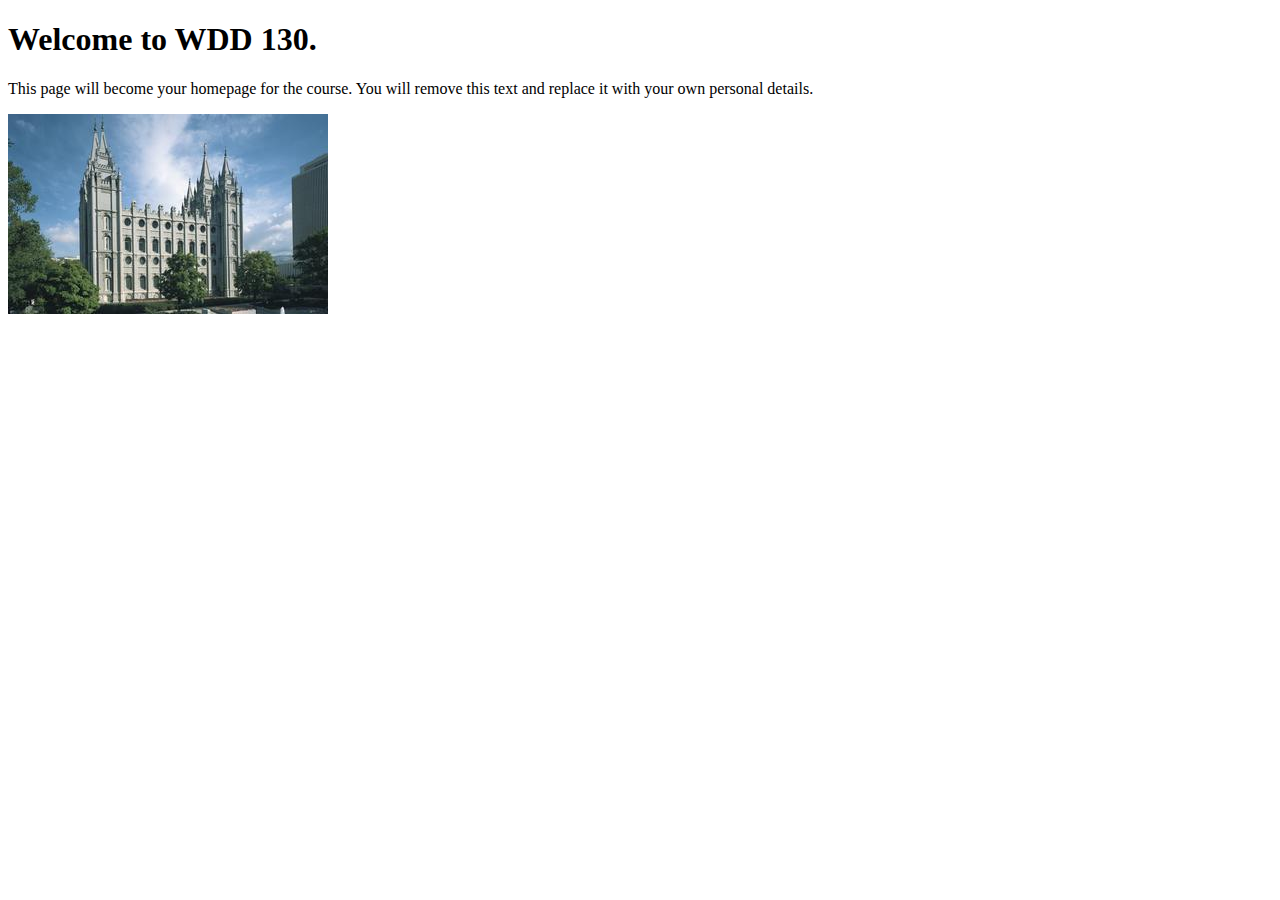
<file: index.html>
<!DOCTYPE html>
<html lang="en">
<head>
    <meta charset="UTF-8">
    <meta name="viewport" content="width=device-width, initial-scale=1.0">
    <title>WDD 130 | Personal Homepage</title>
</head>
<body>
    <h1>Welcome to WDD 130.</h1>
    <p>This page will become your homepage for the course. You will remove this text and replace it with your own personal details.</p>

    <img src="images/salt-lake-temple.jpg" alt="The Salt Lake Temple.">
</body>
</html>
</file>
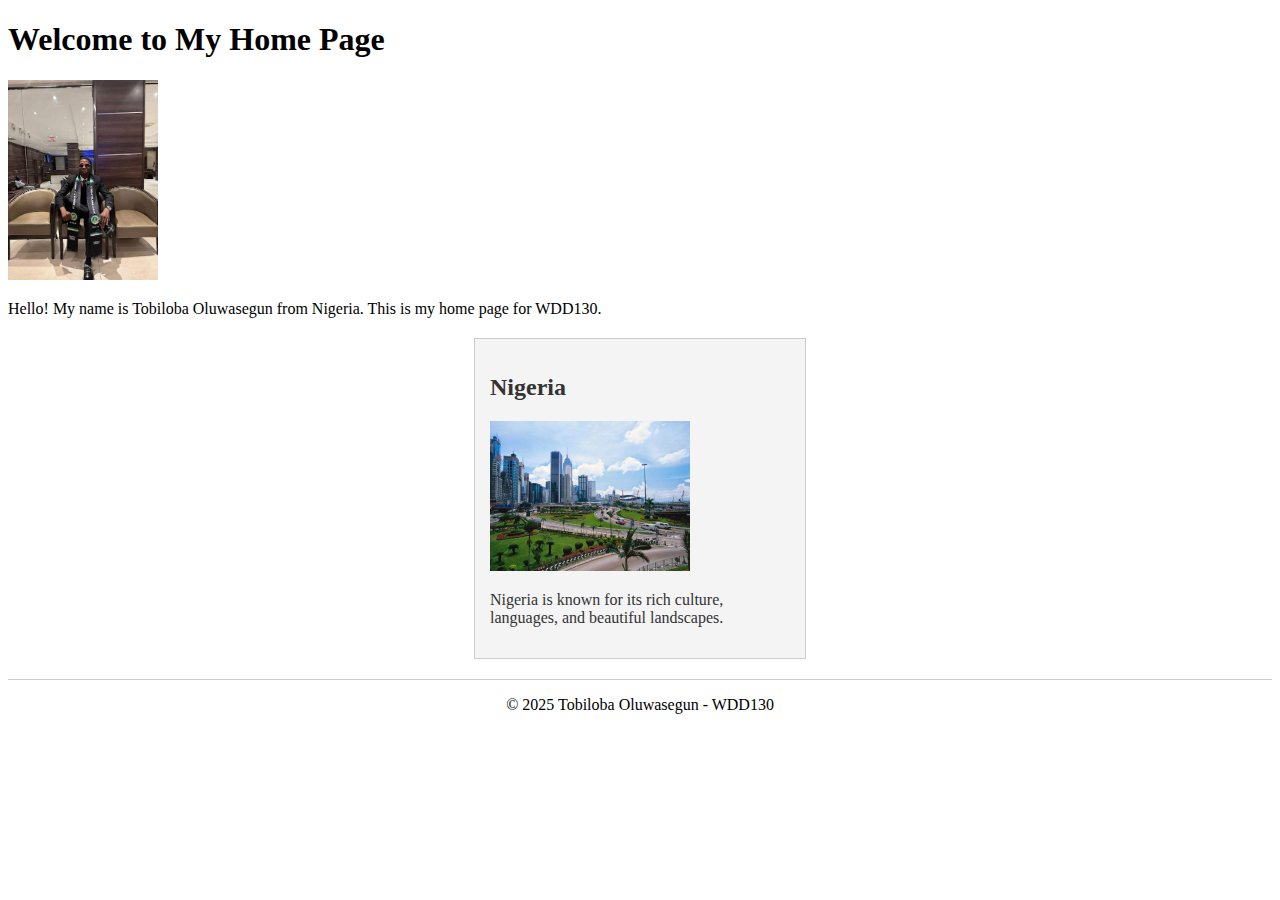
<file: week02/index.html>
<!DOCTYPE html>
<html lang="en">

<head>
    <meta charset="UTF-8">
    <meta name="viewport" content="width=device-width, initial-scale=1.0">
    <title>Tobiloba - WDD130 Home Page</title>

    <meta name="description" content="Tobiloba Oluwasegun - WDD130 Home Page for HTML and CSS learning.">
    <meta name="author" content="Tobiloba Oluwasegun">

    <link rel="stylesheet" href="styles/styles.css">
</head>

<body>

    <header>
        <h1>Welcome to My Home Page</h1>
    </header>

    <main>
        <img src="images/tobiloba image.jpg" alt="My Profile Picture">
        <p>Hello! My name is Tobiloba Oluwasegun from Nigeria. This is my home page for WDD130.</p>
    </main>

    <aside>
        <h2>Nigeria</h2>
        <img src="images/nigeria.jpg" alt="Image representing Nigeria">
        <p>Nigeria is known for its rich culture, languages, and beautiful landscapes.</p>
    </aside>

    <footer>
        <p>© 2025 Tobiloba Oluwasegun - WDD130</p>
    </footer>

</body>

</html>
</file>
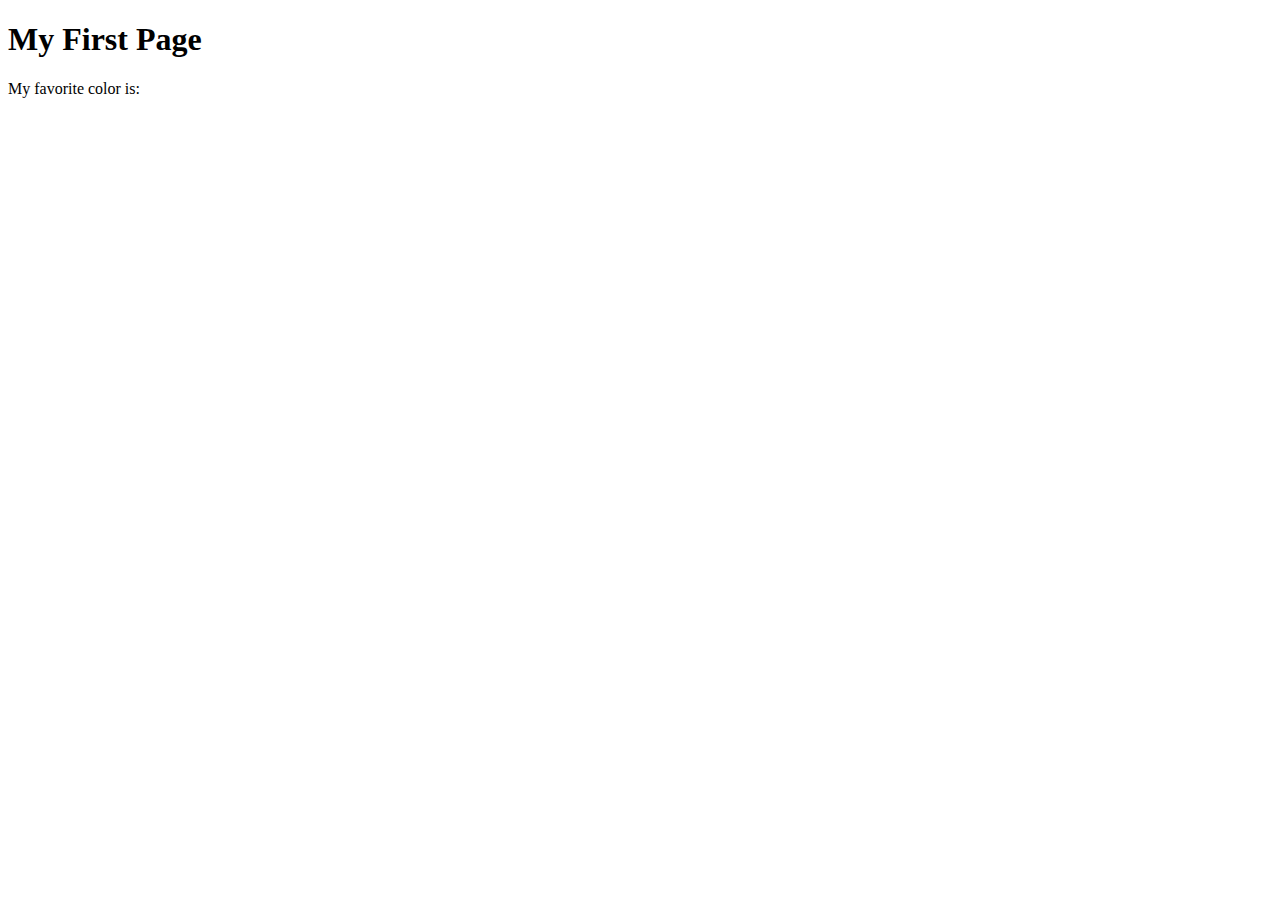
<file: week01/first-page.html>
<!DOCTYPE html>
<html lang="en">
<head>
    <meta charset="UTF-8">
    <meta name="viewport" content="width=device-width, initial-scale=1.0">
    <title>My First Page</title>
</head>
<body>
    <h1>My First Page</h1>
    <p>My favorite color is: </p>
</body>
</html>
</file>
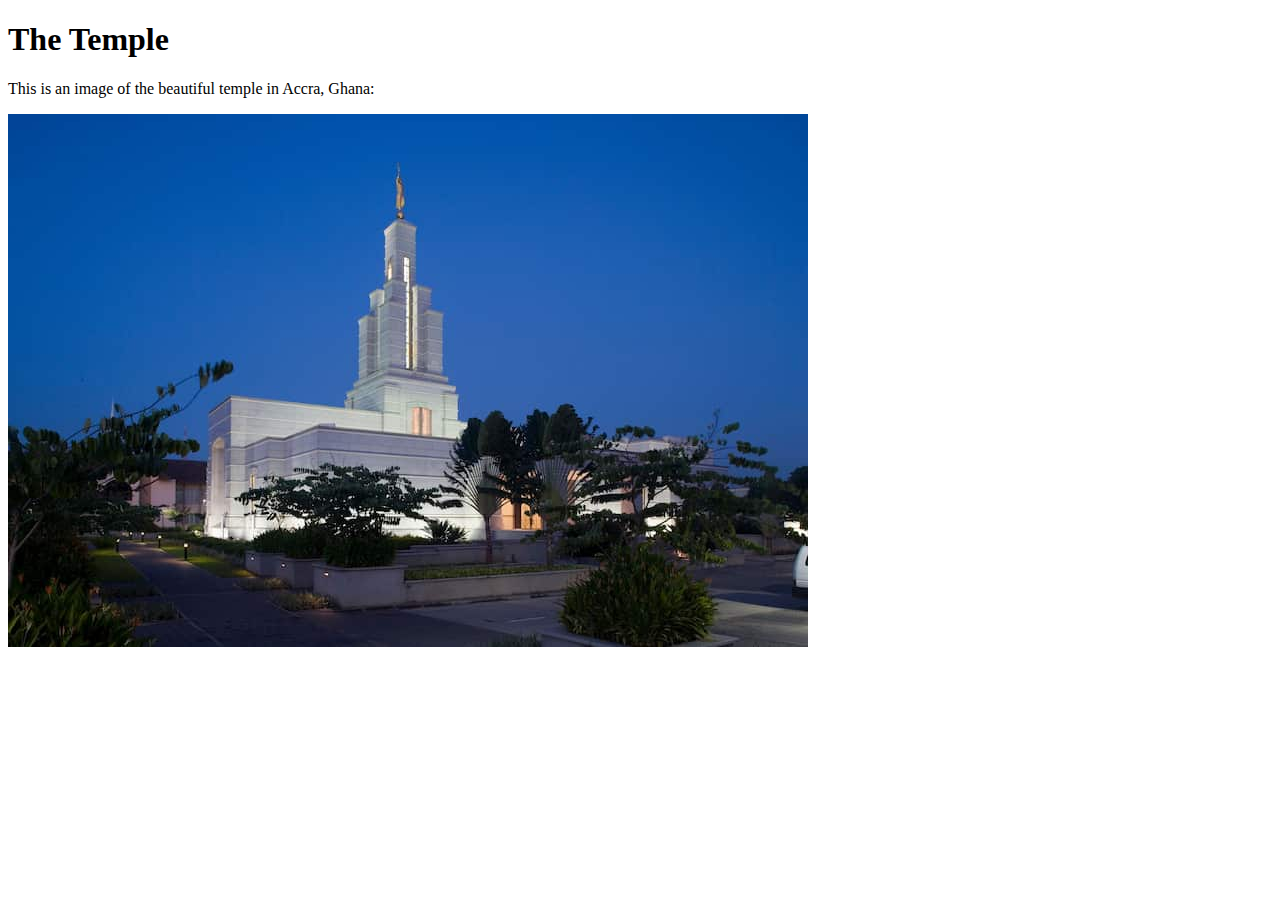
<file: week01/images-solution.html>
<!DOCTYPE html>
<html lang="en">
<head>
    <meta charset="UTF-8">
    <meta name="viewport" content="width=device-width, initial-scale=1.0">
    <title>Temple Image</title>
</head>
<body>
    <h1>The Temple</h1>
    <p>This is an image of the beautiful temple in Accra, Ghana:</p>
    <img src="images/temple-small.jpg" alt="The Accra Ghana Temple">
    
</body>
</html>
</file>
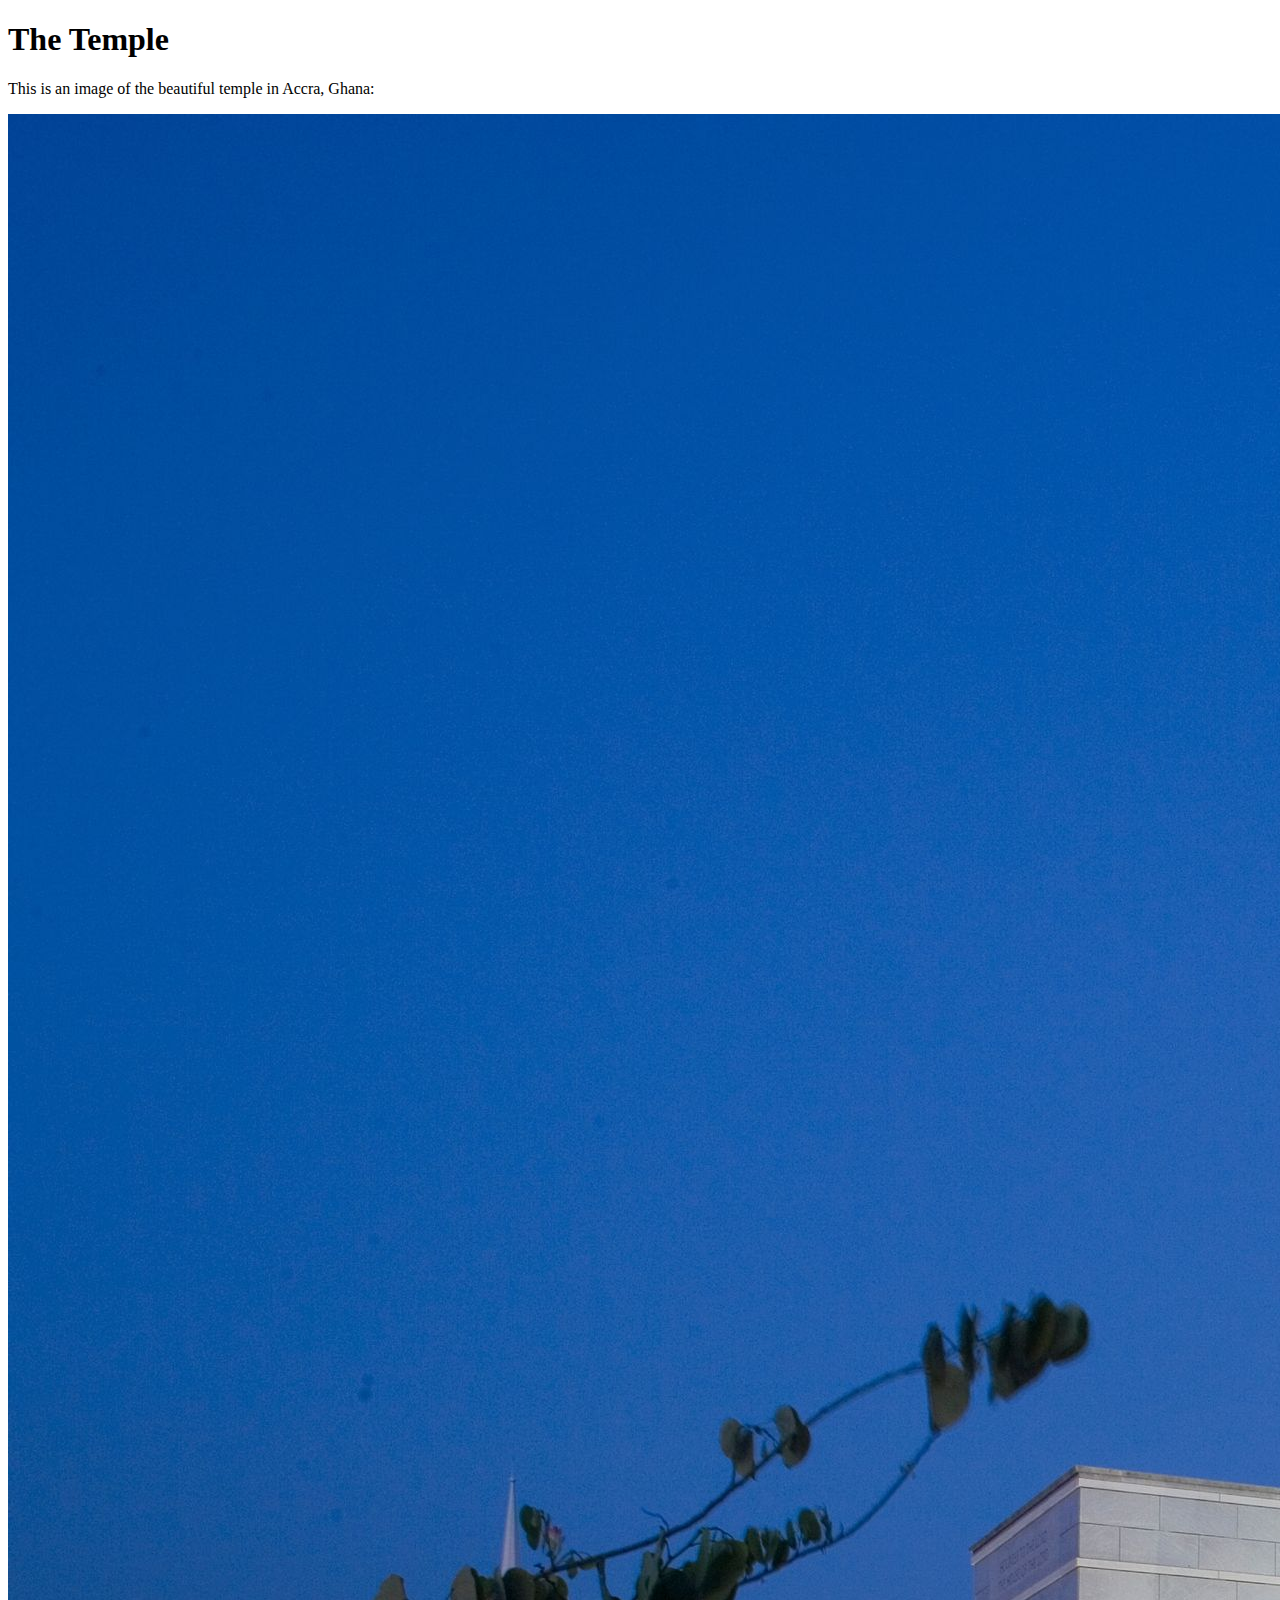
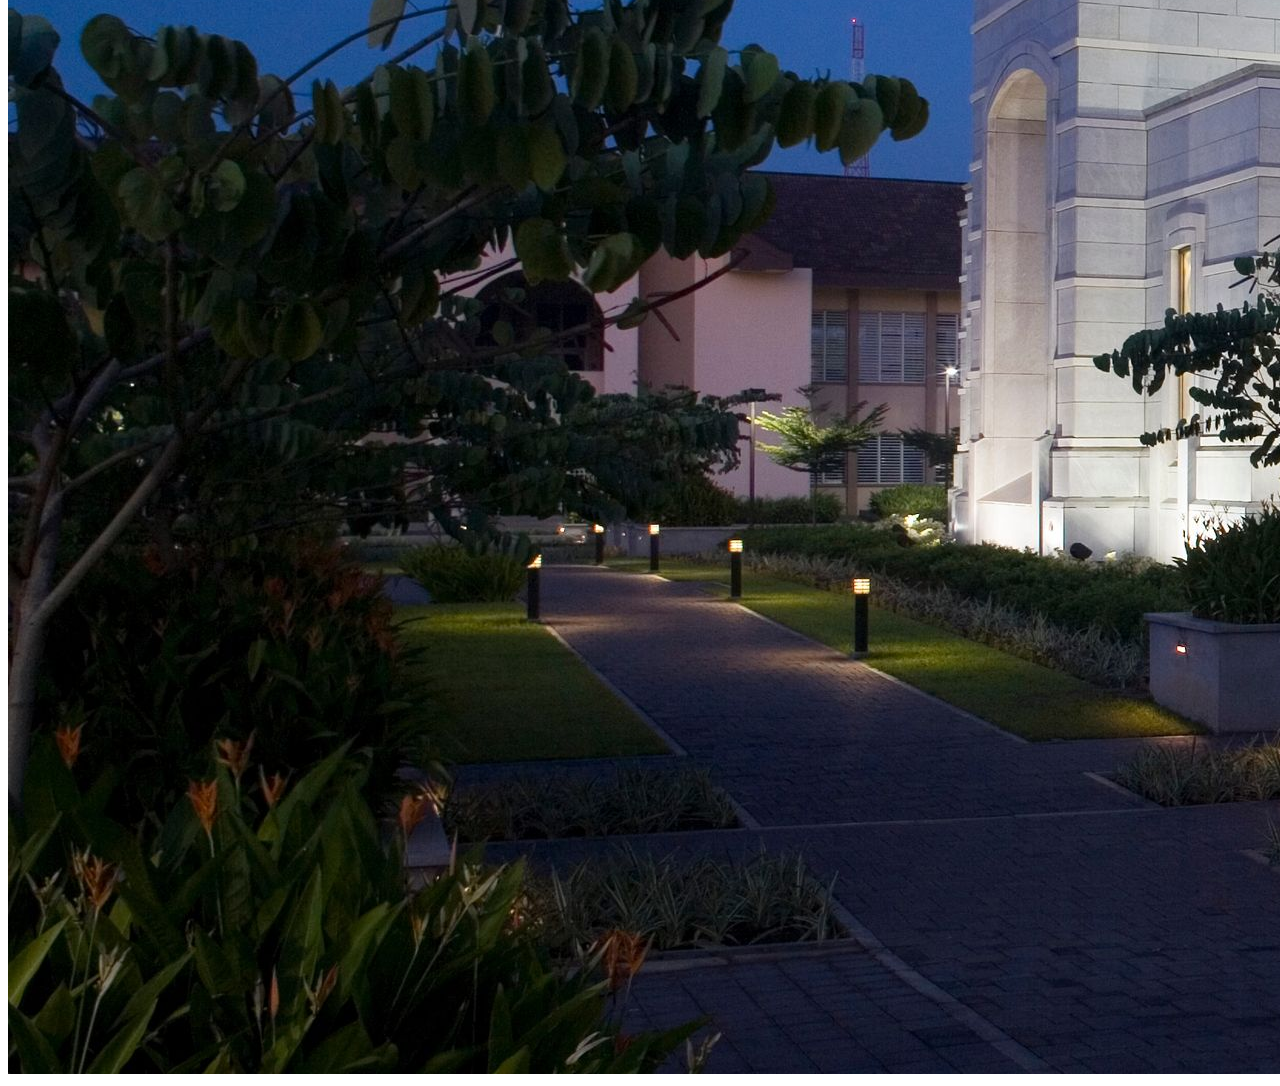
<file: week01/images.html>
<!DOCTYPE html>
<html lang="en">
<head>
    <meta charset="UTF-8">
    <meta name="viewport" content="width=device-width, initial-scale=1.0">
    <title>Temple Image</title>
</head>
<body>
    <h1>The Temple</h1>
    <p>This is an image of the beautiful temple in Accra, Ghana:</p>
    <img src="images/temple-large.jpeg" alt="The Accra Ghana Temple">
    
</body>
</html>
</file>
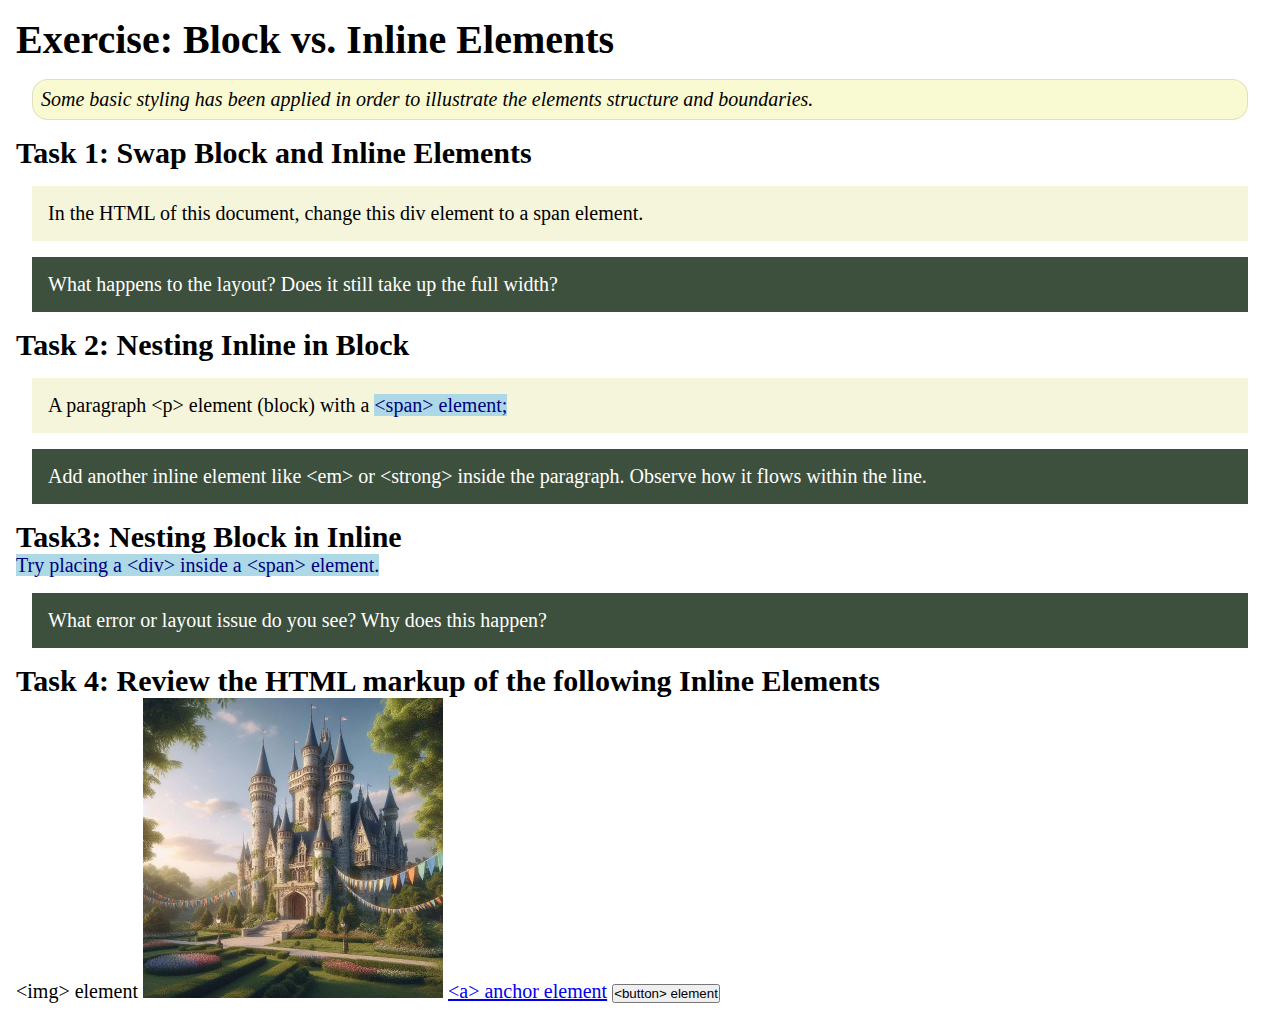
<file: week02/block-vs-inline.html>
<!DOCTYPE html>
<html lang="en">

<head>
    <meta charset="UTF-8">
    <meta name="viewport" content="width=device-width, initial-scale=1.0">
    <title>Exercise: Block vs. Inline Elements</title>
    <link rel="stylesheet" href="styles/block-vs-inline.css">
</head>

<body>
    <main>
        <h1>Exercise: Block vs. Inline Elements</h1>
        <p class="note">Some basic styling has been applied in order to illustrate the elements structure and
            boundaries.</p>

        <h2>Task 1: Swap Block and Inline Elements</h2>
        <div>In the HTML of this document, change this div element to a span element.</div>

        <p class="question">What happens to the layout? Does it still take up the full width?</p>

        <h2>Task 2: Nesting Inline in Block</h2>
        <p>A paragraph &lt;p&gt; element (block) with a <span>&lt;span&gt; element;</span></p>
        <p class="question">Add another inline element like &lt;em&gt; or &lt;strong&gt; inside the paragraph. Observe
            how it flows within the line.</p>

        <h2>Task3: Nesting Block in Inline</h2>
        <span>Try placing a &lt;div&gt; inside a &lt;span&gt; element.</span>
            <p class="question">What error or layout issue do you see? Why does this happen?</p>


            <h2>Task 4: Review the HTML markup of the following Inline Elements</h2>
        &lt;img&gt; element
        <img src="images/castle.webp" alt="placeholder image (images are inline)" width="300" height="300">
        <a href="https://churchofjesuschrist.org">&lt;a&gt; anchor element</a>
        <button type="button">&lt;button&gt; element</button>
    </main>
</body>

</html>
</file>
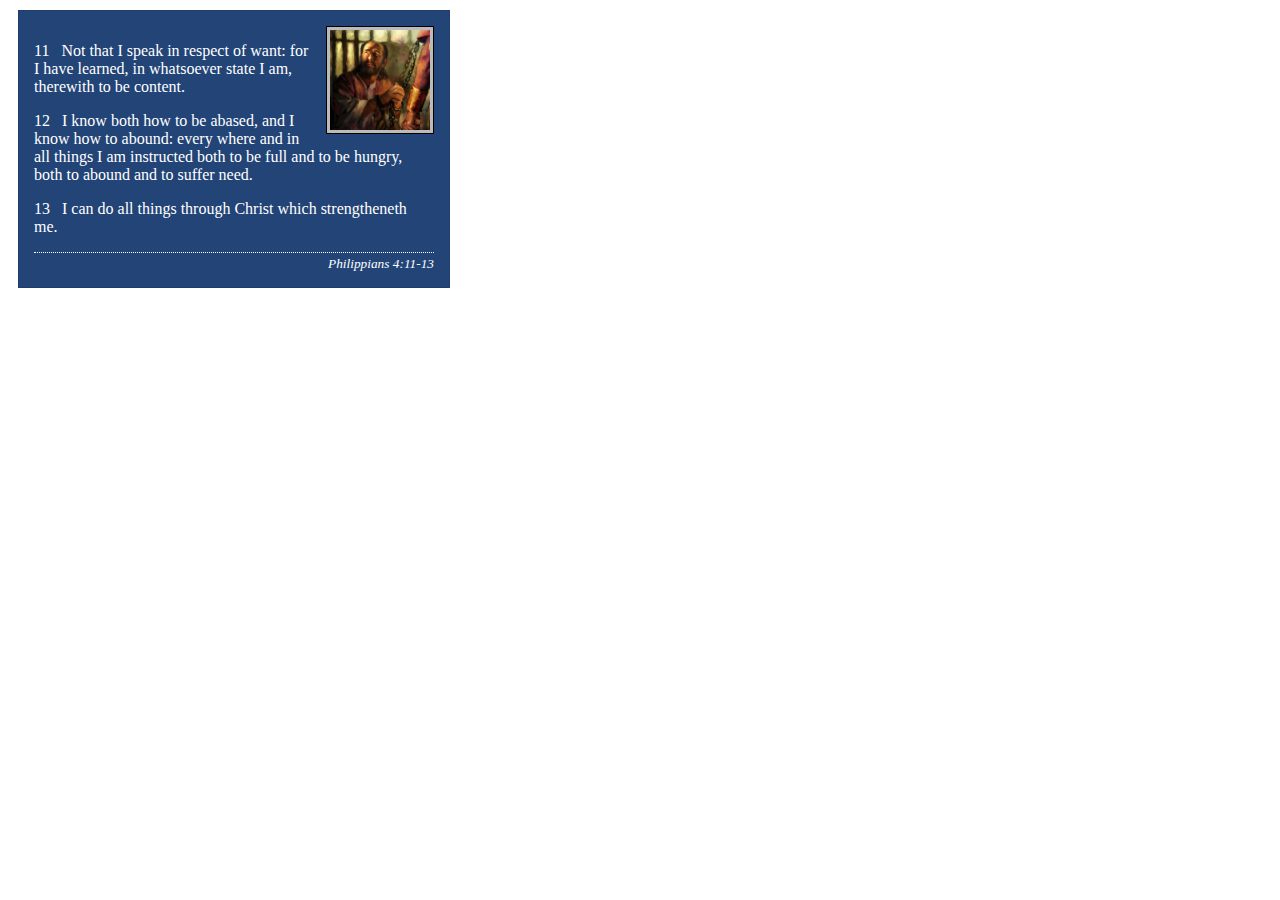
<file: week02/box-model-solution.html>
<!DOCTYPE html>
<html lang="en">
<head>
    <meta charset="UTF-8">
    <meta name="viewport" content="width=device-width, initial-scale=1.0">
    <title>Box Model Activity</title>
    <link rel="stylesheet" href="styles/box-model-solution.css">
</head>
<body>
    <main>
        <div class="callout">
            <img src="images/apostle-paul-imprisoned.webp" alt="Paul the Apostle - Imprisoned in Rome" width="200" height="200">
            <blockquote>
                <p>11 &nbsp; Not that I speak in respect of want: for I have learned, in whatsoever state I am, therewith to be content.</p>
                <p>12 &nbsp; I know both how to be abased, and I know how to abound: every where and in all things I am instructed both to be full and to be hungry, both to abound and to suffer need.</p>
                <p>13 &nbsp; I can do all things through Christ which strengtheneth me.</p>
            </blockquote>
            <cite>Philippians 4:11-13</cite>
        </div>
    </main>
</body>
</html>
</file>
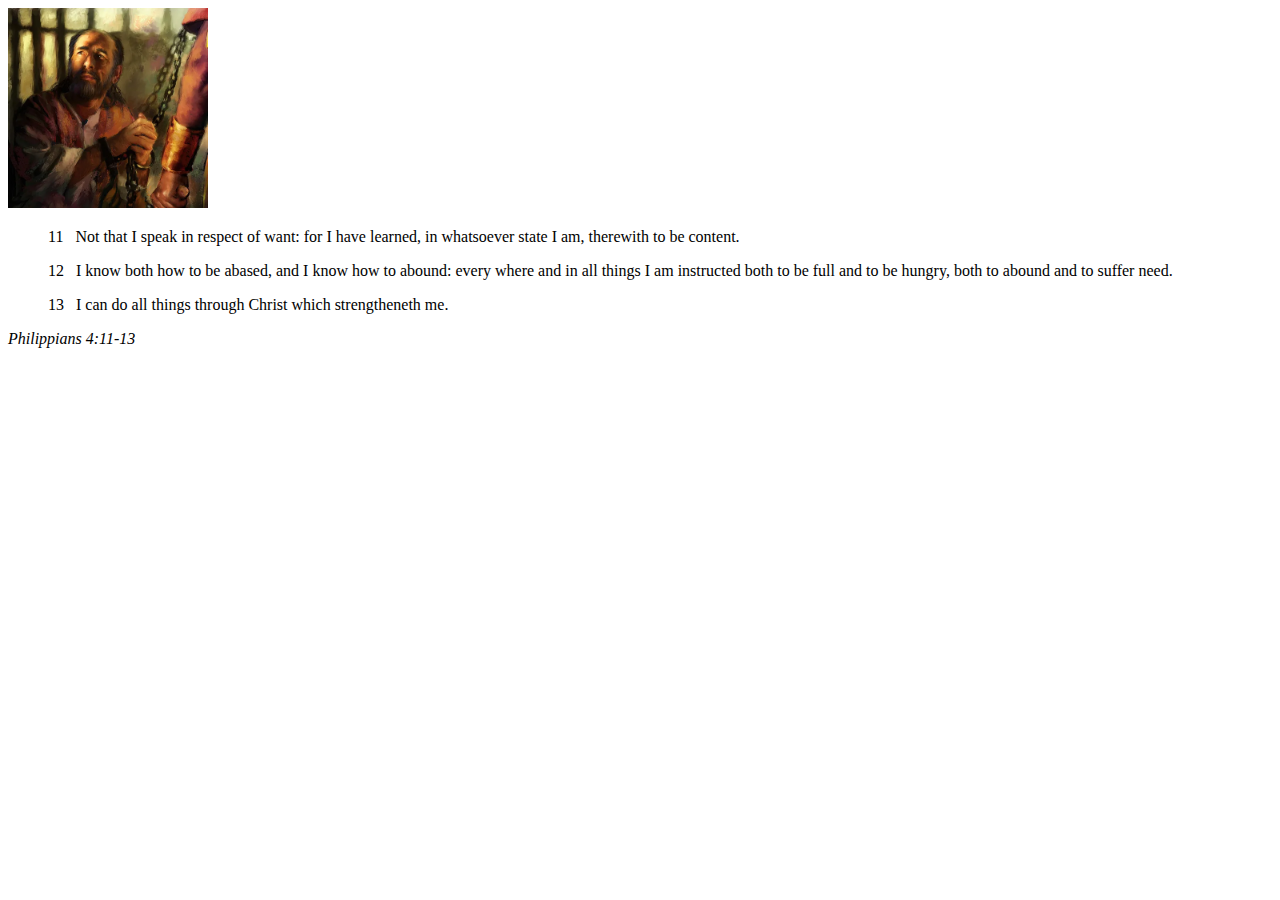
<file: week02/box-model.html>
<!DOCTYPE html>
<html lang="en">
<head>
    <meta charset="UTF-8">
    <meta name="viewport" content="width=device-width, initial-scale=1.0">
    <title>Box Model Activity</title>
</head>
<body>
    <main>
        <div class="callout">
            <img src="images/apostle-paul-imprisoned.webp" alt="Paul the Apostle - Imprisoned in Rome" width="200" height="200">
            <blockquote>
                <p>11 &nbsp; Not that I speak in respect of want: for I have learned, in whatsoever state I am, therewith to be content.</p>
                <p>12 &nbsp; I know both how to be abased, and I know how to abound: every where and in all things I am instructed both to be full and to be hungry, both to abound and to suffer need.</p>
                <p>13 &nbsp; I can do all things through Christ which strengtheneth me.</p>
            </blockquote>
            <cite>Philippians 4:11-13</cite>
        </div>
    </main>
</body>
</html>
</file>
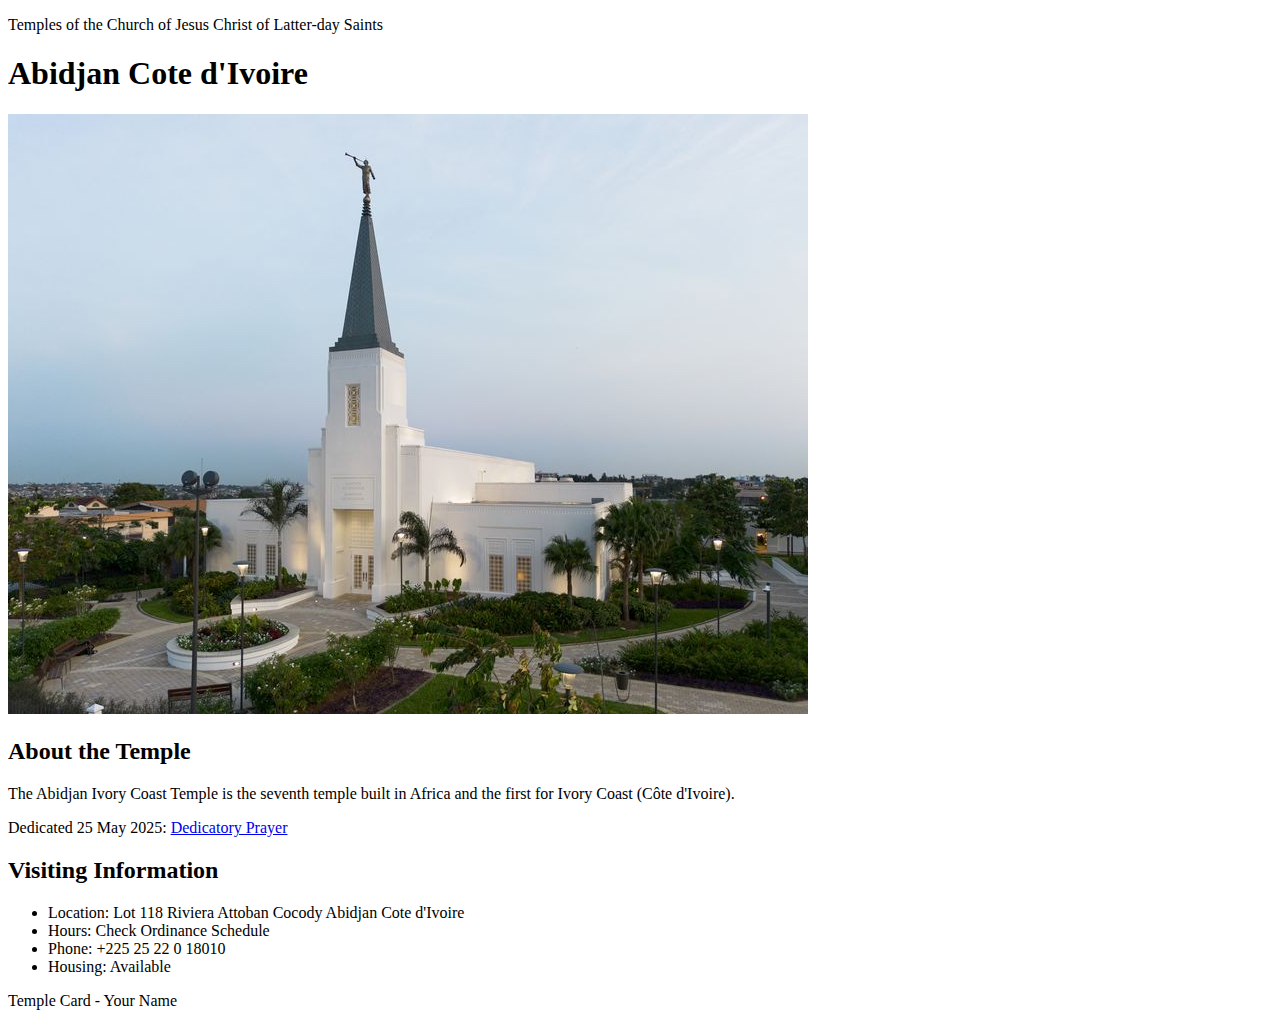
<file: week02/temple.html>
<!DOCTYPE html>
<html lang="en">

<head>
    <meta charset="UTF-8">
    <meta name="viewport" content="width=device-width, initial-scale=1.0">
    <title>Temple Card - Abidjan Cote d'Ivoire</title>
</head>

<body>
    <header>
        <p>Temples of the Church of Jesus Christ of Latter-day Saints</p>
    </header>
    <main>
        <h1>Abidjan Cote d'Ivoire</h1>
        <picture>
            <img src="images/abidjan-ivory-coast.jpeg" alt="Abidjan Cote d'Ivoire Temple">
        </picture>
        <section>
            <h2>About the Temple</h2>
            <p>The Abidjan Ivory Coast Temple is the seventh temple built in Africa and the first for Ivory Coast (Côte
                d'Ivoire).</p>
            <p>Dedicated 25 May 2025: <a
                    href="https://www.churchofjesuschrist.org/temples/dedicatory-prayer/abidjan-ivory-coast-temple/2025-05-25?lang=eng"
                    target="_blank" rel="noopener noreferrer">Dedicatory Prayer</a></p>
        </section>
        <section>
            <h2>Visiting Information</h2>
            <ul>
                <li>Location: Lot 118 Riviera Attoban Cocody Abidjan Cote d'Ivoire</li>
                <li>Hours: Check Ordinance Schedule</li>
                <li>Phone: +225 25 22 0 18010</li>
                <li>Housing: Available</li>
            </ul>
        </section>
    </main>
    <footer>
        <p>Temple Card - Your Name</p>
    </footer>
</body>

</html>
</file>
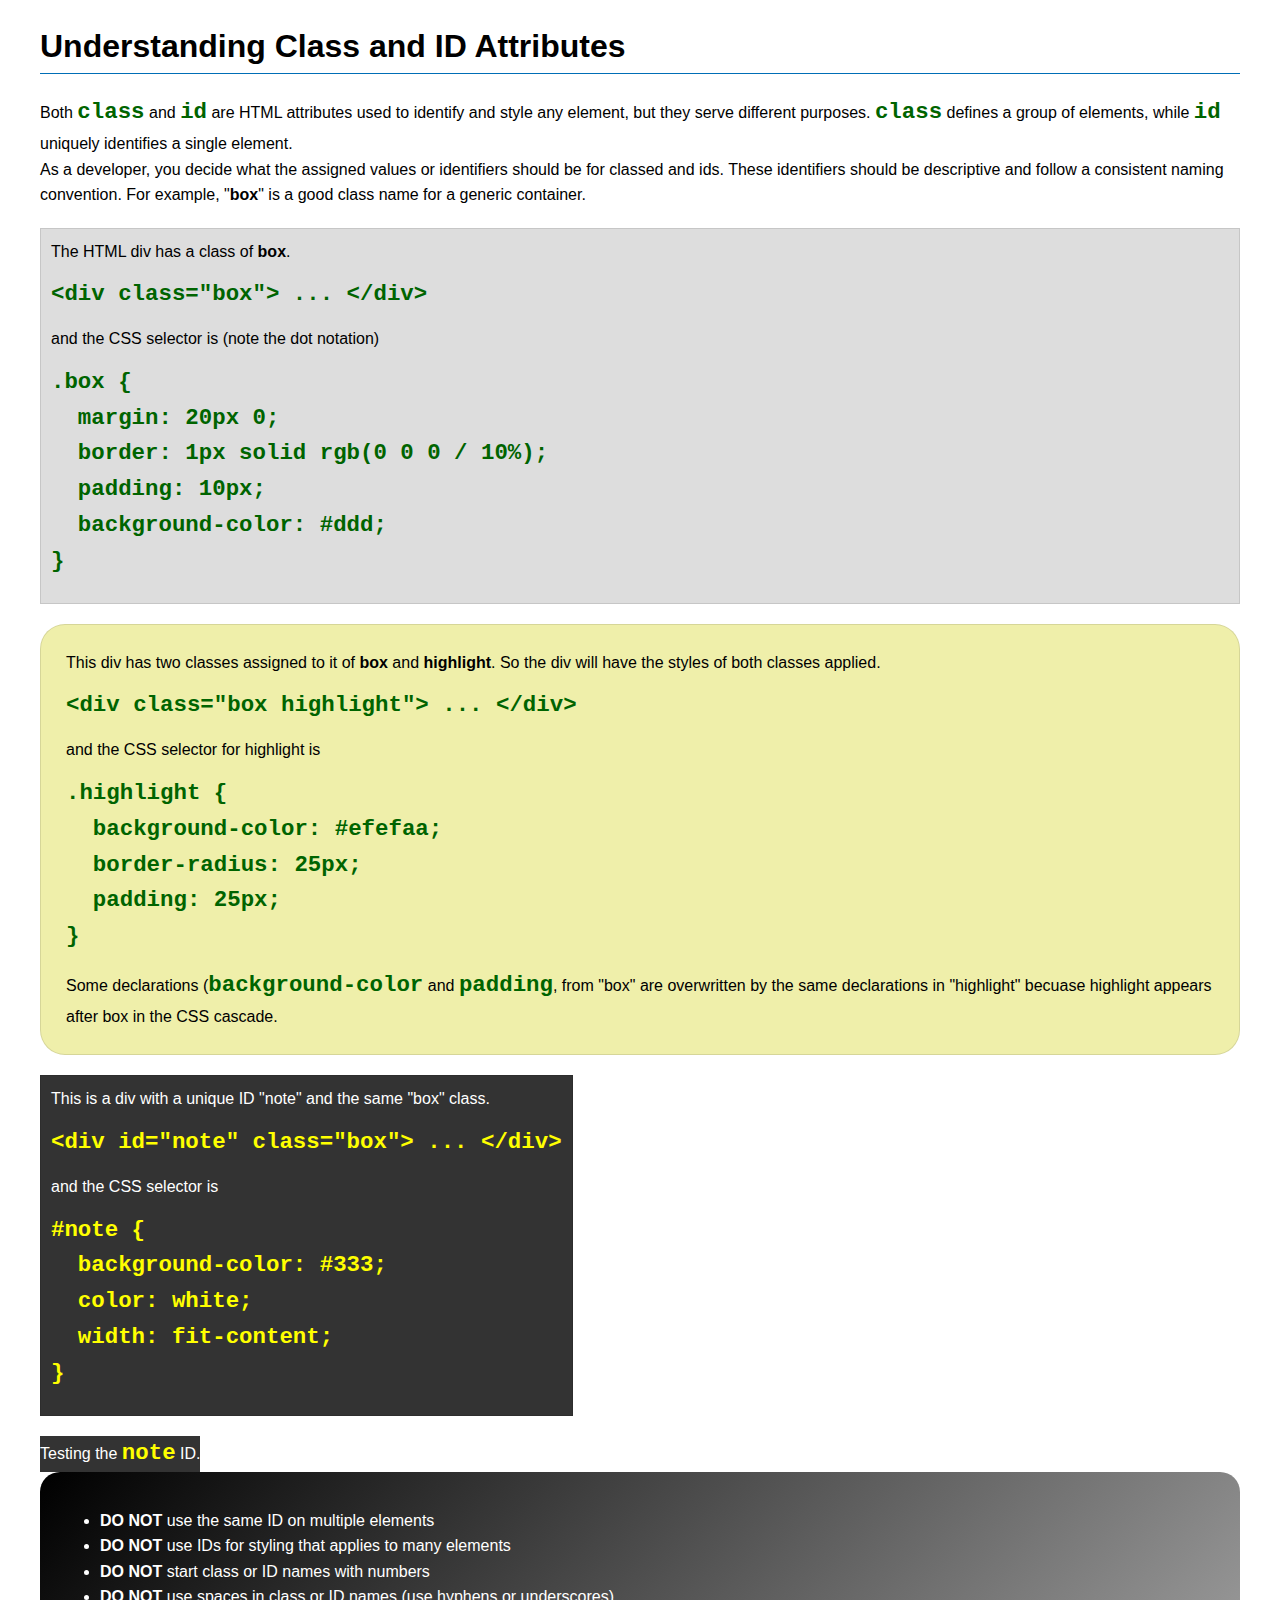
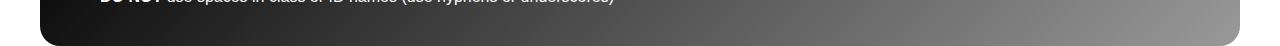
<file: week03/class-and-id.html>
<!DOCTYPE html>
<html lang="en">

<head>
    <meta charset="UTF-8">
    <meta name="viewport" content="width=device-width, initial-scale=1.0">
    <title>Class vs ID Attributes</title>
    <link rel="stylesheet" href="styles/class-and-id.css">
</head>

<body>
    <h1>Understanding Class and ID Attributes</h1>
    <p>Both <code>class</code> and <code>id</code> are HTML attributes used to identify and style any element, but they
        serve different purposes. <code>class</code> defines a group of elements, while <code>id</code> uniquely
        identifies a single element.</p>
    <p>As a developer, you decide what the assigned values or identifiers should be for classed and ids. These
        identifiers should be
        descriptive and follow a consistent naming convention. For example, "<strong>box</strong>" is a good class name
        for a generic container.</p>
    <div class="box">
        <p>The HTML div has a class of <strong>box</strong>.</p>
        <pre><code class="html">&lt;div class="box"&gt; ... &lt;/div&gt;</code></pre>
        and the CSS selector is (note the dot notation)
        <pre><code class="css">.box {
  margin: 20px 0;
  border: 1px solid rgb(0 0 0 / 10%);
  padding: 10px;
  background-color: #ddd; 
}</code></pre>
    </div>

    <div class="box highlight">
        <p>This div has two classes assigned to it of <strong>box</strong> and <strong>highlight</strong>. So the div
            will have the styles of both classes applied.</p>
        <pre><code class="html">&lt;div class="box highlight"&gt; ... &lt;/div&gt;</code></pre>
        and the CSS selector for highlight is
        <pre><code class="css">.highlight {
  background-color: #efefaa;
  border-radius: 25px;
  padding: 25px;
}</code></pre>
<p>Some declarations (<code>background-color</code> and <code>padding</code>, from "box" are overwritten by the same declarations in "highlight" becuase highlight appears after box in the CSS cascade.</p>
    </div>

    <div id="note" class="box">
        <p>This is a div with a unique ID "note" and the same "box" class.</p>
        <pre><code class="html">&lt;div id="note" class="box"&gt; ... &lt;/div&gt;</code></pre>
        and the CSS selector is
        <pre><code class="css">#note {
  background-color: #333;
  color: white;
  width: fit-content;
}</code></pre>
    </div>

    <div id="note">
        <p>Testing the <code>note</code> ID.</p>
    </div>

    <section id="best-practice">
        <ul>
            <li><strong>DO NOT</strong> use the same ID on multiple elements</li>
            <li><strong>DO NOT</strong> use IDs for styling that applies to many elements</li>
            <li><strong>DO NOT</strong> start class or ID names with numbers</li>
            <li><strong>DO NOT</strong> use spaces in class or ID names (use hyphens or underscores)</li>
        </ul>
    </section>




</body>

</html>
</file>
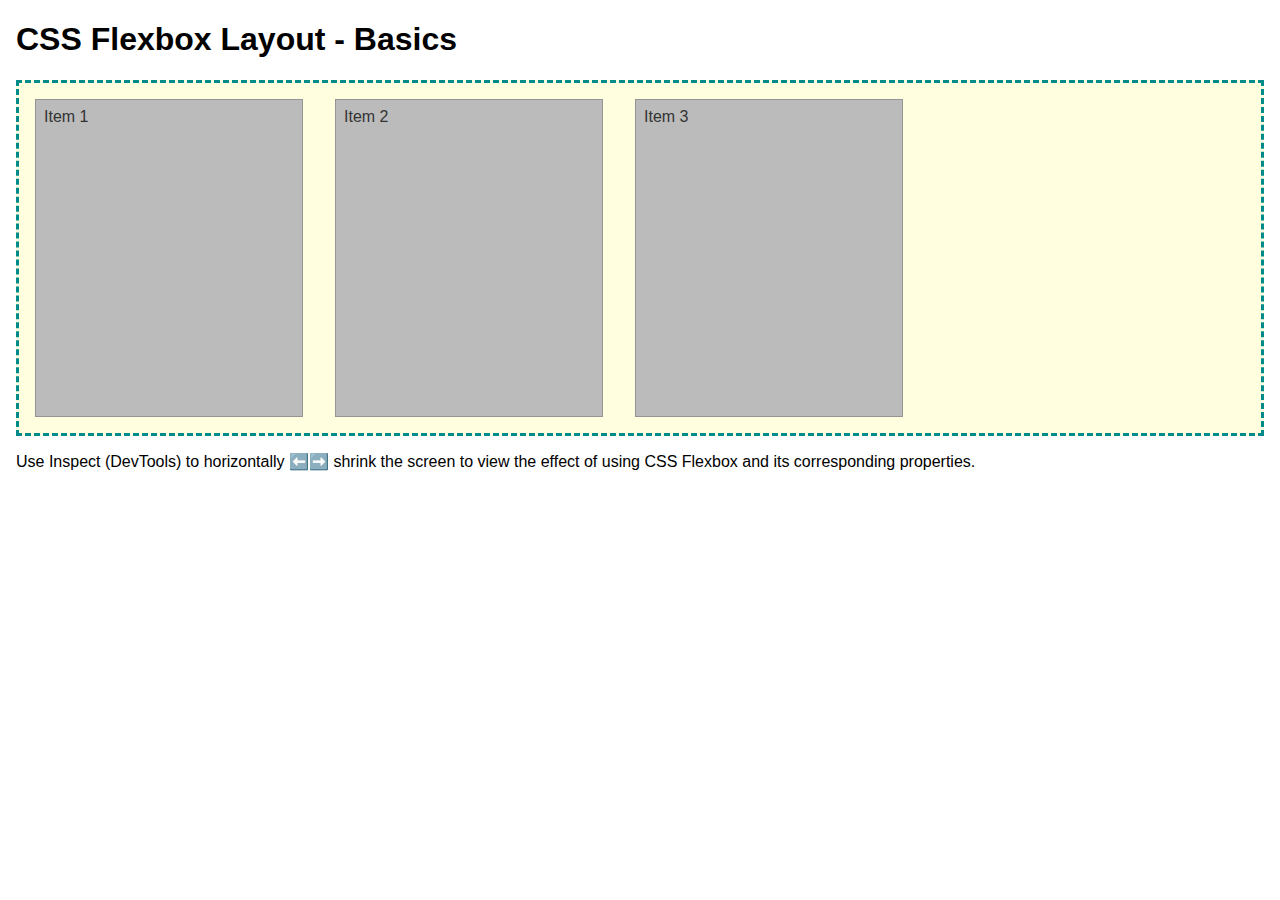
<file: week04/flexbox-layout.html>
<!DOCTYPE html>
<html lang="en">
<head>
    <meta charset="UTF-8">
    <meta name="viewport" content="width=device-width, initial-scale=1.0">
    <title>CSS Flexbox Layout - Basics</title>
    <link rel="stylesheet" href="styles/flexbox.css">
</head>
<body>
    <main>
        <h1>CSS Flexbox Layout - Basics</h1>
        <div class="flex-container">
            <div class="flex-item item1">Item 1</div>
            <div class="flex-item item2">Item 2</div>
            <div class="flex-item item3">Item 3</div>
        </div>
        <p>Use Inspect (DevTools) to horizontally ⬅️➡️ shrink the screen to view the effect of using CSS Flexbox and its corresponding properties.</p>
    </main>
</body>
</html>
</file>
<file: week02/styles/styles.css>
main {
  max-width: 600px;
}

aside {
  width: 300px;
  margin: 20px auto;
  border: 1px solid #ccc;
  padding: 15px;
  background-color: #f4f4f4;
  color: #333;
}

aside img {
  width: 200px;
  height: auto;
}

main img {
  width: 150px;
  height: auto;
}

p {
  padding: 0;
}

footer {
  margin-top: 20px;
  border-top: 1px solid #ccc;
  text-align: center;
}
</file>
<file: week02/styles/block-vs-inline.css>
* {
    margin: 0;
    padding: 0;
}

body {
    font-size: 20px;
    margin: 1rem;
}

p,
div {
    background-color: beige;
    margin: 1rem;
    padding: 1rem;
}

span {
    color: navy;
    background-color: lightblue;
}

code {
    margin: 0;
    padding: 0;
    color: green;
    font-size: 1.2rem;
}

.note {
    font-style: italic;
    background-color: lightgoldenrodyellow;
    border-radius: 1rem;
    border: 1px solid rgb(0 0 0 / 10%);
    margin: 1rem;
    padding: .5rem;
}

.question {
    background-color: #3d503d;
    color: #fff;
}
</file>
<file: week02/styles/box-model-solution.css>
.callout {
    max-width: 400px;
    margin: 10px;
    border: 1px solid rgba(0, 0, 0, .1);
    padding: 15px;
    background-color: #247;
    color: #fff;
}

.callout img {
    float: right;
    margin: 0 0 10px 15px;
    border: 1px solid #000;
    padding: 3px;
    background-color: #bbb;
    width: 100px;
    height: auto;

}

blockquote {
    margin: 0;
}

cite {
    display: block;
    border-top: 1px dotted #fff;
    padding-top: 3px;
    text-align: right;
    font-size: smaller;
}
</file>
<file: week03/styles/class-and-id.css>
body {
    font-family: Arial, sans-serif;
    line-height: 1.6;
    margin: 0;
    padding: 0 40px;
}

h1 {
    border-bottom: 1px solid rgb(0 110 182);
    padding-bottom: 0;
}



p {
    margin: 0;
}

code {
    color: darkgreen;
    font-weight: 700;
    font-size: 1.4rem;
}

/* Class examples - can be reused */

.box {
    margin: 20px 0;
    border: 1px solid rgb(0 0 0 / 10%);
    padding: 10px;
    background-color: #ddd; /* this is shorthand for #dddddd */
}

.highlight {
    background-color: #efefaa;
    border-radius: 25px;
    padding: 25px;
}

/* ID examples - should be unique */

#note {
    background-color: #333;
    color: white;
    width: fit-content;
}

#note code {
    color: yellow;
}

#best-practice {
    background: linear-gradient(135deg, #000 0%, #999 100%);
    color: white;
    border-radius: 20px;
    padding: 20px
}
</file>
<file: week04/styles/flexbox.css>
body {
    font-family: Helvetica, Arial, sans-serif;
    margin: 1rem;
}

.flex-container {
    border: 3px dashed darkcyan;
    background-color: lightyellow;
    display: flex;
    flex-wrap: wrap;
}

.flex-item {
    width: 250px;
    margin: 1rem;
    border: 1px solid rgb(0 0 0 / 20%);
    padding: 0.5rem;
    background-color: #bbb;
    color: #333;
}

.item1 {
    min-height: 100px;
}

.item2 {
    min-height: 200px;
}

.item3 {
    min-height: 300px;
}
</file>
